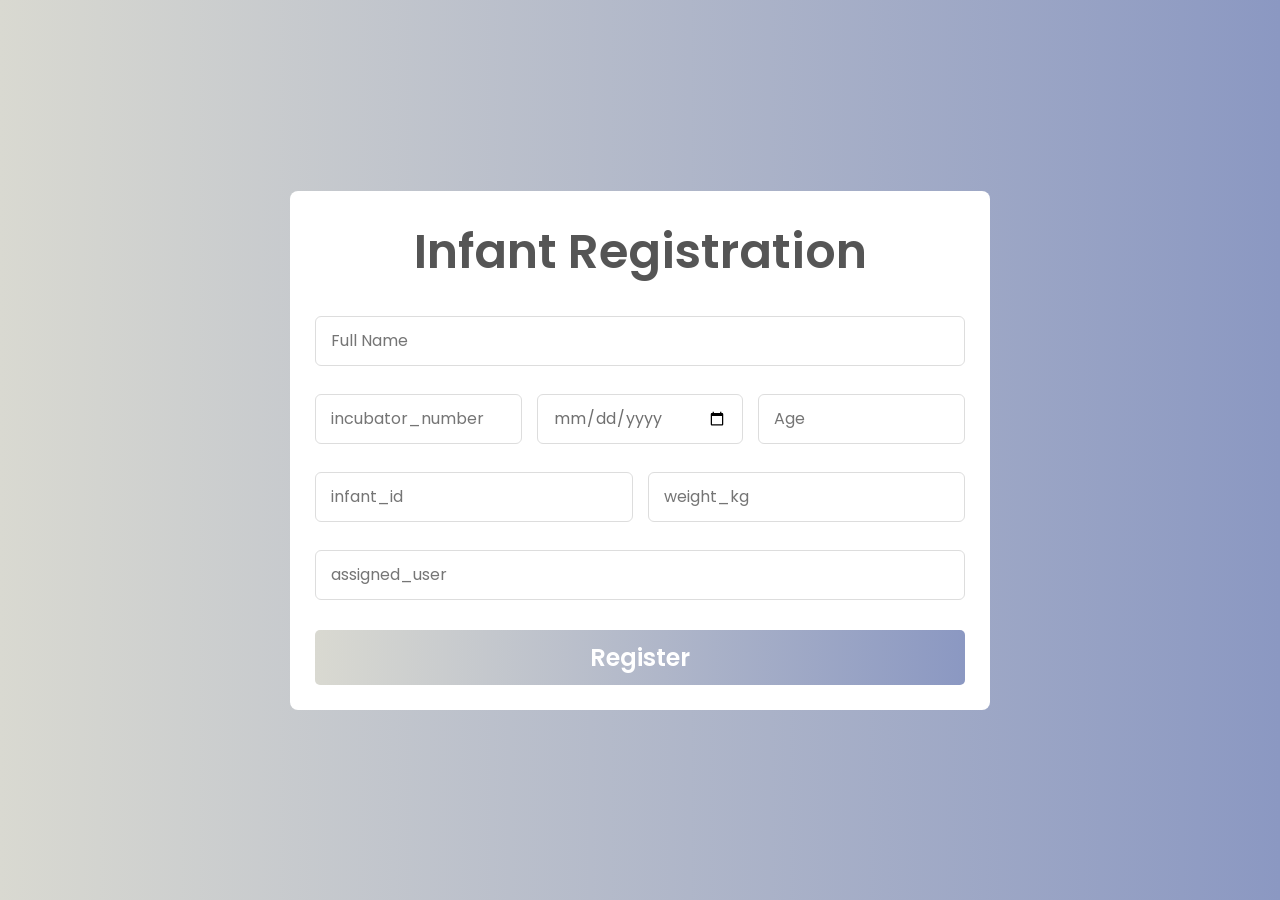
<file: templates/registration.html>
<!DOCTYPE html>
<html lang="en">
  <head>
    <meta charset="UTF-8" />
    <meta name="viewport" content="width=device-width, initial-scale=1.0" />
    <meta http-equiv="X-UA-Compatible" content="ie=edge" />
    <title>Patient Registration</title>
    <link rel="stylesheet" href="../static/registeration.css" />
  </head>

  <body>
    <section class="container">
      <header>Infant Registration</header>

      <form action="/submit_registration" method="POST" class="form" enctype="multipart/form-data">
        <div class="column">
          <div class="input-box">
              <label>
                  <input type="text" name="full_name" placeholder="Full Name" required />
              </label>
          </div>
        </div>
        <div class="column">
          <div class="input-box">
              <label>
                  <input type="number" name="incubator_number" placeholder="incubator_number" required />
              </label>
          </div>
          <div class="input-box">
              <label>
                  <input type="date" name="birth_date" required />
              </label>
          </div>
          <div class="input-box">
            <input type="number" class="form-control" name="age" placeholder="Age" required min="0" aria-label="Age">
          </div>
        </div>
        <div class="column">
          <div class="input-box">
              <label>
                  <input type="text" name="infant_id" placeholder="infant_id" required />
              </label>
          </div>
          <div class="input-box">
              <label>
                  <input type="text" name="weight_kg" placeholder="weight_kg" required />
              </label>
          </div>
        </div>
        <div class="column">
          <div class="input-box">
              <label>
                  <input type="text" name="assigned_user" placeholder="assigned_user" required />
              </label>
          </div>
        </div>
        <button type="submit" class="btn btn-primary w-100"
          style="background-image: linear-gradient(to right,#d9d9d1,#8b98c2);border: none;">Register</button>
      </form>
    </section>

  </body>
</html>
</file>
<file: static/registeration.css>
/* Import Google font - Poppins */
@import url("https://fonts.googleapis.com/css2?family=Poppins:wght@200;300;400;500;600;700&display=swap");
* {
  margin: 0;
  padding: 0;
  box-sizing: border-box;
  font-family: "Poppins", sans-serif;
}

body {
  min-height: 100vh;
  display: flex;
  align-items: center;
  justify-content: center;
  padding: 20px;
  background-image: linear-gradient(to right,#d9d9d1,#8b98c2)
}

.file-input-label {
  display: block;
  text-align: center;
  margin-top: 10px;
  cursor: pointer;
  font-weight: bold;
  color: #555;
}

input[type="file"] {
  display: none;
}

.container {
  position: relative;
  max-width: 700px;
  width: 100%;
  background: #fff;
  padding: 25px;
  border-radius: 8px;
}

.container header {
  font-size: 3rem;
  color: #555;
  font-weight: 600;
  text-align: center;
}

.form .input-box {
  width: 100%;
  margin-top: 20px;
}

.form :where(.input-box input, .form-select) {
  position: relative;
  height: 50px;
  width: 100%;
  outline: none;
  font-size: 1rem;
  color: #707070;
  margin-top: 8px;
  border: 1px solid #ddd;
  border-radius: 6px;
  padding: 0 15px;
}

.form .column {
  display: flex;
  column-gap: 15px;
}

.form .gender-box {
  margin-top: 20px;
}

.gender-box h3 {
  color: #333;
  font-size: 1rem;
  font-weight: 400;
  margin-bottom: 8px;
}

.form :where(.gender-option, .gender) {
  display: flex;
  align-items: center;
  column-gap: 100px;
  flex-wrap: wrap;
}

.form .gender {
  column-gap: 10px;
}

.gender input {
  accent-color: rgb(130, 106, 251);
}

.form :where(.gender input, .gender label) {
  cursor: pointer;
}

.gender label {
  color: #707070;
}

.form-select {
  outline: none;
  color: #707070;
  font-size: 1rem;
}


.form button {
  height: 55px;
  width: 100%;
  color: #fff;
  font-size: 1.5rem;
  font-weight: 600;
  margin-top: 30px;
  cursor: pointer;
  border-radius: 5px;
}



/*Responsive*/
@media screen and (max-width: 500px) {
  .form .column {
    flex-wrap: wrap;
  }
  .form :where(.gender-option, .gender) {
    row-gap: 15px;
  }
}
</file>
